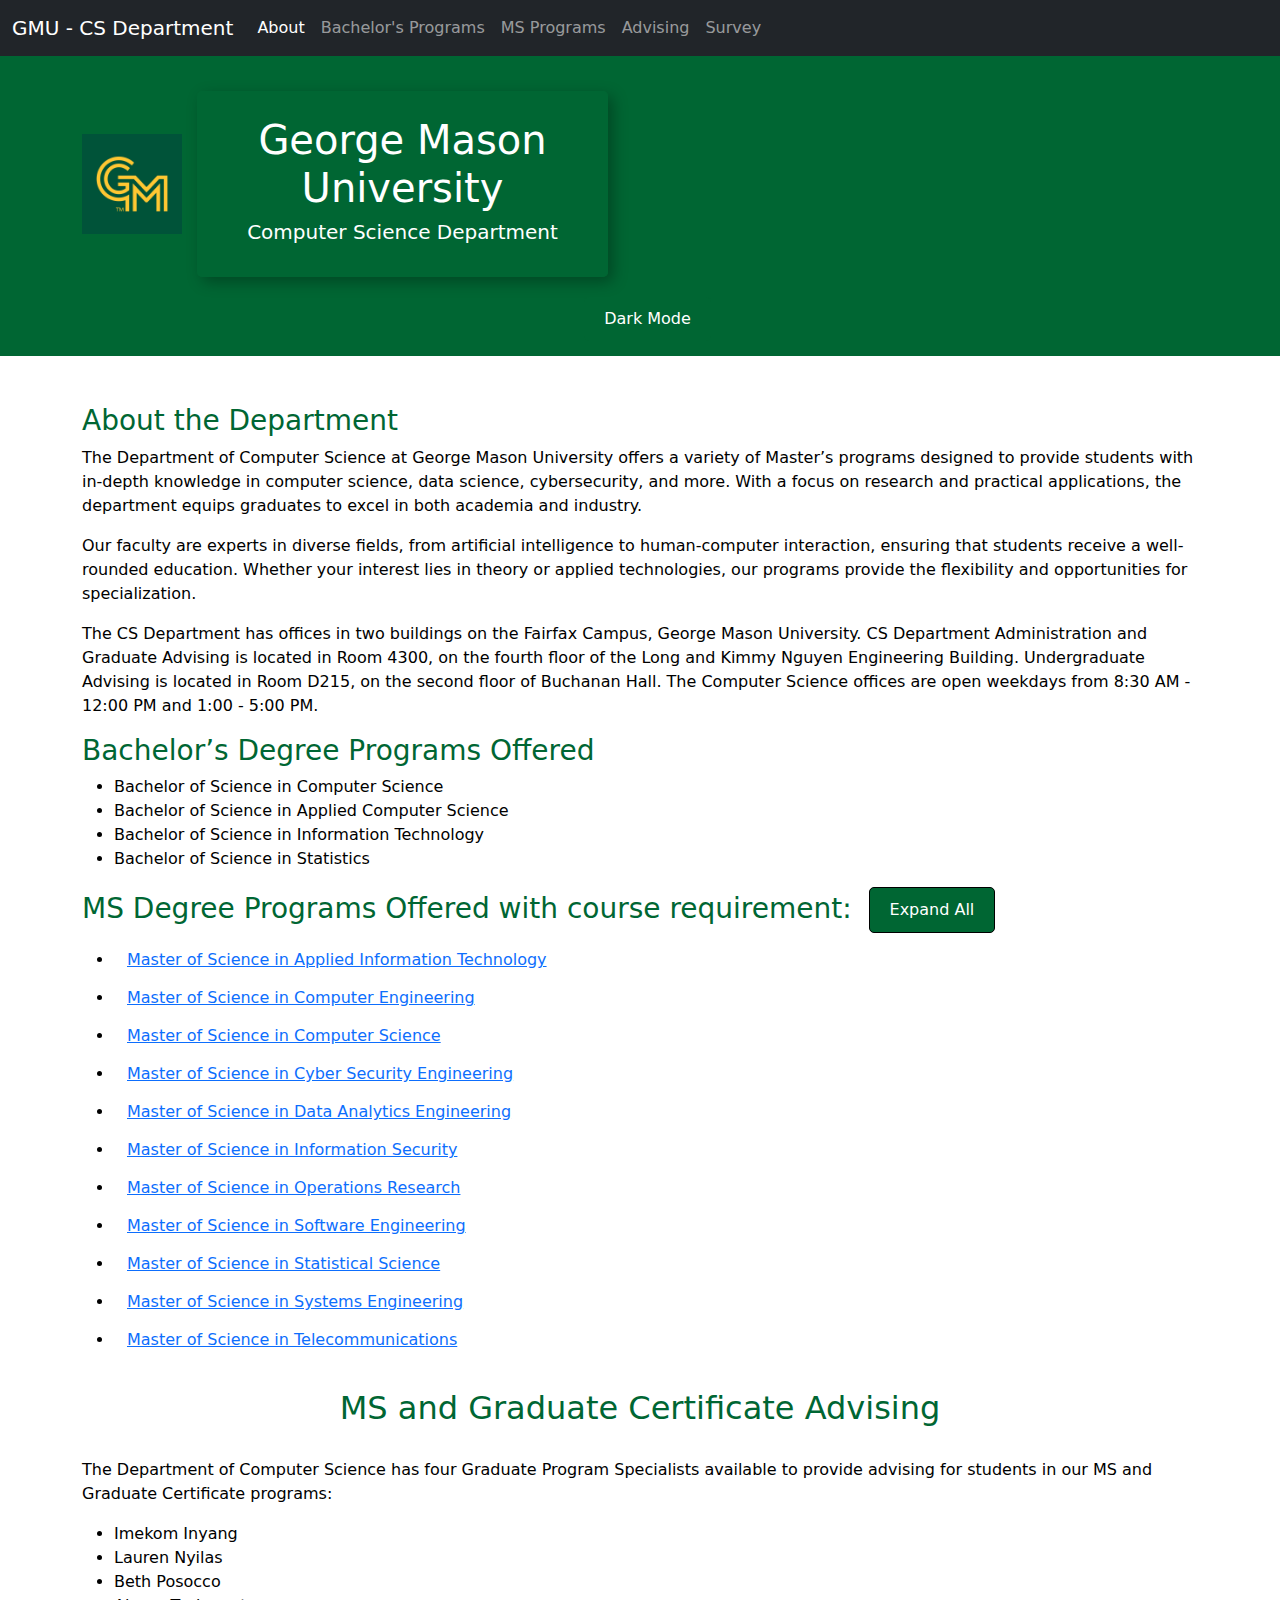
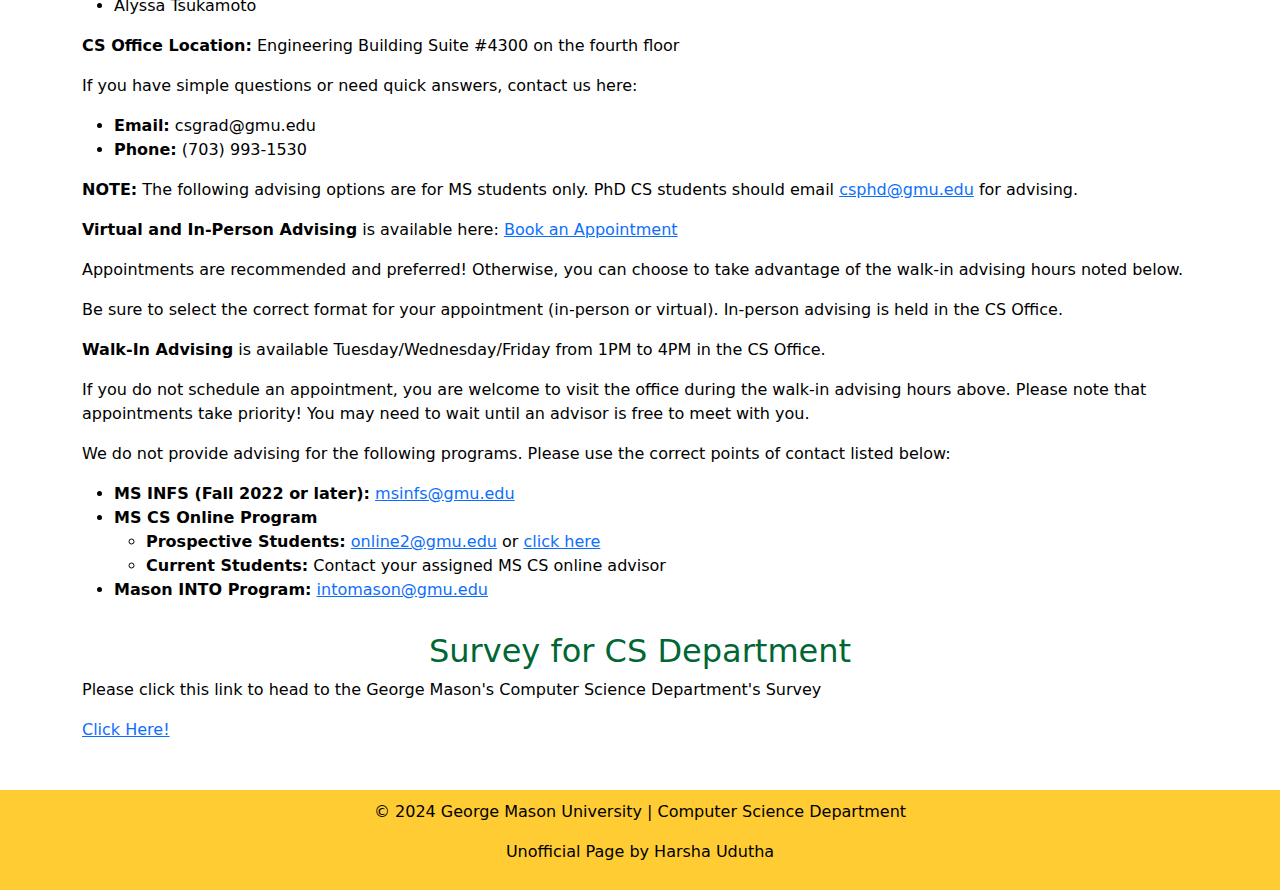
<file: CSinfo.html>
<!-- HARSHA UDUTHA
 G01462111 -->
<!DOCTYPE html>
<html lang="en">

<head>
    <meta charset="UTF-8">
    <meta name="viewport" content="width=device-width, initial-scale=1.0">

    <!--title-->
    <title>GMU - CS department</title>

    <!-- Favicon -->
    <link rel="icon" type="image/png" href="gmu-logo.jpg">

    <!-- Bootstrap CSS -->
    <link href="https://cdn.jsdelivr.net/npm/bootstrap@5.3.0-alpha1/dist/css/bootstrap.min.css" rel="stylesheet">
    <script src="https://cdn.jsdelivr.net/npm/bootstrap@5.3.0-alpha1/dist/js/bootstrap.bundle.min.js"></script>

    <!-- external CSS file -->
    <link rel="stylesheet" href="Style.css">
    
</head>

<body>

    <!-- Bootstrap Navigation Bar -->
    <nav class="navbar navbar-expand-lg navbar-dark bg-dark sticky-top">
        <div class="container-fluid">
            <a class="navbar-brand" href="#">GMU - CS Department</a>
            <button class="navbar-toggler" type="button" data-bs-toggle="collapse" data-bs-target="#navbarNav" aria-controls="navbarNav" aria-expanded="false" aria-label="Toggle navigation">
                <span class="navbar-toggler-icon"></span>
            </button>
            <div class="collapse navbar-collapse" id="navbarNav">
                <ul class="navbar-nav me-auto mb-2 mb-lg-0">
                    <li class="nav-item">
                        <a class="nav-link active" href="#about">About</a>
                    </li>
                    <li class="nav-item">
                        <a class="nav-link" href="#bachelors">Bachelor's Programs</a>
                    </li>
                    <li class="nav-item">
                        <a class="nav-link" href="#masters">MS Programs</a>
                    </li>
                    <li class="nav-item">
                        <a class="nav-link" href="#advising">Advising</a>
                    </li>
                    <li class="nav-item">
                        <a class="nav-link" href="#survey">Survey</a>
                    </li>
                </ul>
            </div>
        </div>
    </nav>



    <!-- Header Section -->
    <header class="gm-header text-center">
        <div class="container" >
            <div class="row align-items-center">
                <div class="col-md-1">
                    <img src="gmu-logo.jpg" alt="GMU Logo" class="header-logo">
                </div>
               <div class="col-md-5 header-text">
                    <div class="gm-box">
                        <h1>George Mason University</h1>
                        <h5>Computer Science Department</h5>
                    </div>
                </div> 
            </div>

        </div>
        <button id="darkModeToggle" class="btn gm-darkmode-btn" style="margin-left: 15px;">Dark Mode</button>
    </header>

    <!-- About the department section-->
    <div class="container mt-5">
        <section id="about">
            <h3>About the Department</h3>
            <p>
                The Department of Computer Science at George Mason University offers a variety of Master’s programs
                designed to provide students with in-depth knowledge in computer science, data science, cybersecurity, 
                and more. With a focus on research and practical applications, the department equips graduates to excel 
                in both academia and industry.
            </p>
            <p>
                Our faculty are experts in diverse fields, from artificial intelligence to human-computer interaction, 
                ensuring that students receive a well-rounded education. Whether your interest lies in theory or applied 
                technologies, our programs provide the flexibility and opportunities for specialization.
            </p>

            <p>The CS Department has offices in two buildings on the Fairfax Campus, George Mason University.

                CS Department Administration and Graduate Advising is located in Room 4300, on the fourth floor of the Long and Kimmy Nguyen Engineering Building.
                
                Undergraduate Advising is located in Room D215, on the second floor of Buchanan Hall.
                
                The Computer Science offices are open weekdays from 8:30 AM - 12:00 PM and 1:00 - 5:00 PM.  </p>
        </section>
        
         <!-- Bachelor’s Degree List Section -->
         <section id="bachelors">
            <h3>Bachelor’s Degree Programs Offered</h3>
            <ul>
                <li>Bachelor of Science in Computer Science</li>
                <li>Bachelor of Science in Applied Computer Science</li>
                <li>Bachelor of Science in Information Technology</li>
                <li>Bachelor of Science in Statistics</li>
            </ul>
        </section>


        <!-- MS Degree List Section with required course -->
        <section id="masters">
            <h3>MS Degree Programs Offered with course requirement:
                <button id="toggleTable" class="btn gm-toggle-btn ms-2">Expand All</button>
            </h3>
            </h3>
            <ul>
                <li><a class="btn btn-link" data-bs-toggle="collapse" href="#aitCourses" role="button" aria-expanded="false" aria-controls="aitCourses">
                    Master of Science in Applied Information Technology
                </a></li>
                <div class="collapse" id="aitCourses">
                    <table class="table gm-table table-bordered">
                        <colgroup>
                            <col style="width: 20%;">
                            <col style="width: 80%;">
                        </colgroup>
                        <thead>
                            <tr>
                                <th>Course Number</th>
                                <th>Course Name</th>
                                <th>Credits</th>
                            </tr>
                        </thead>
                        <tbody>
                            <tr>
                                <td>AIT 624</td>
                                <td>Knowledge Mining from Big-Data</td>
                                <td>3</td>
                            </tr>
                            <tr>
                                <td>AIT 664</td>
                                <td>Information: Representation, Processing and Visualization</td>
                                <td>3</td>
                            </tr>
                            <tr>
                                <td>AIT 636</td>
                                <td>Interpretable Machine Learning</td>
                                <td>3</td>
                            </tr>
                        </tbody>
                    </table>
                </div>


                <li><a class="btn btn-link" data-bs-toggle="collapse" href="#ceCourses" role="button" aria-expanded="false" aria-controls="ceCourses">
                    Master of Science in Computer Engineering
                </a></li>
                <div class="collapse" id="ceCourses">
                    <table class="table gm-table table-bordered">
                        <colgroup>
                            <col style="width: 20%;">
                            <col style="width: 80%;">
                        </colgroup>
                        <thead>
                            <tr>
                                <th>Course Number</th>
                                <th>Course Name</th>
                                <th>Credits</th>
                            </tr>
                        </thead>
                        <tbody>
                            <tr>
                                <td>ECE 505</td>
                                <td>Hardware Security</td>
                                <td>3</td>
                            </tr>
                            <tr>
                                <td>ECE 508</td>
                                <td>Internet of Things</td>
                                <td>3</td>
                            </tr>
                            <tr>
                                <td>ECE 551</td>
                                <td>Computer Architecture</td>
                                <td>3</td>
                            </tr>
                        </tbody>
                    </table>
                </div>

                <li><a class="btn btn-link" data-bs-toggle="collapse" href="#csCourses" role="button" aria-expanded="false" aria-controls="csCourses">
                    Master of Science in Computer Science
                </a></li>
                <div class="collapse" id="csCourses">
                    <table class="table gm-table table-bordered">
                        <colgroup>
                            <col style="width: 20%;">
                            <col style="width: 80%;">
                        </colgroup>
                        <thead>
                            <tr>
                                <th>Course Number</th>
                                <th>Course Name</th>
                                <th>Credits</th>
                            </tr>
                        </thead>
                        <tbody>
                            <tr>
                                <td>CS 530</td>
                                <td>Mathematical Foundations of Computer Science</td>
                                <td>3</td>
                            </tr>
                            <tr>
                                <td>CS 531</td>
                                <td>Computer Systems and Fundamentals of Systems Programming</td>
                                <td>3</td>
                            </tr>
                            <tr>
                                <td>CS 583</td>
                                <td>Analysis of Algorithms</td>
                                <td>3</td>
                            </tr>
                        </tbody>
                    </table>
                </div>

                <li><a class="btn btn-link" data-bs-toggle="collapse" href="#cyseCourses" role="button" aria-expanded="false" aria-controls="cyseCourses">
                    Master of Science in Cyber Security Engineering
                </a></li>
                <div class="collapse" id="cyseCourses">
                    <table class="table gm-table table-bordered">
                        <colgroup>
                            <col style="width: 20%;">
                            <col style="width: 80%;">
                        </colgroup>
                        <thead>
                            <tr>
                                <th>Course Number</th>
                                <th>Course Name</th>
                                <th>Credits</th>
                            </tr>
                        </thead>
                        <tbody>
                            <tr>
                                <td>CYSE 550</td>
                                <td>Cyber Security Engineering Fundamentals</td>
                                <td>3</td>
                            </tr>
                            <tr>
                                <td>CYSE 570</td>
                                <td>Fundamentals of Operating Systems</td>
                                <td>3</td>
                            </tr>
                            <tr>
                                <td>CYSE 580</td>
                                <td>Hardware and Cyber Physical Systems</td>
                                <td>3</td>
                            </tr>
                        </tbody>
                    </table>
                </div>

                
                <li><a class="btn btn-link" data-bs-toggle="collapse" href="#daeCourses" role="button" aria-expanded="false" aria-controls="daeCourses">
                    Master of Science in Data Analytics Engineering
                </a></li>
                <div class="collapse" id="daeCourses">
                    <table class="table gm-table table-bordered">
                        <colgroup>
                            <col style="width: 20%;">
                            <col style="width: 80%;">
                        </colgroup>
                        <thead>
                            <tr>
                                <th>Course Number</th>
                                <th>Course Name</th>
                                <th>Credits</th>
                            </tr>
                        </thead>
                        <tbody>
                            <tr>
                                <td>AIT 624</td>
                                <td>Knowledge Mining from Big-Data</td>
                                <td>3</td>
                            </tr>
                            <tr>
                                <td>AIT 664</td>
                                <td>Information: Representation, Processing and Visualization</td>
                                <td>3</td>
                            </tr>
                            <tr>
                                <td>AIT 636</td>
                                <td>Interpretable Machine Learning</td>
                                <td>3</td>
                            </tr>
                        </tbody>
                    </table>
                </div>

                <li><a class="btn btn-link" data-bs-toggle="collapse" href="#isCourses" role="button" aria-expanded="false" aria-controls="isCourses">
                    Master of Science in Information Security
                </a></li>
                <div class="collapse" id="isCourses">
                    <table class="table gm-table table-bordered">
                        <colgroup>
                            <col style="width: 20%;">
                            <col style="width: 80%;">
                        </colgroup>
                        <thead>
                            <tr>
                                <th>Course Number</th>
                                <th>Course Name</th>
                                <th>Credits</th>
                            </tr>
                        </thead>
                        <tbody>
                            <tr>
                                <td>ISA 562</td>
                                <td>Network Security</td>
                                <td>3</td>
                            </tr>
                            <tr>
                                <td>ISA 650</td>
                                <td>Cryptography</td>
                                <td>3</td>
                            </tr>
                            <tr>
                                <td>ISA 674</td>
                                <td>Intrusion Detection</td>
                                <td>3</td>
                            </tr>
                        </tbody>
                    </table>
                </div>

                
                <li><a class="btn btn-link" data-bs-toggle="collapse" href="#orCourses" role="button" aria-expanded="false" aria-controls="orCourses">
                    Master of Science in Operations Research
                </a></li>
                <div class="collapse" id="orCourses">
                    <table class="table gm-table table-bordered">
                        <colgroup>
                            <col style="width: 20%;">
                            <col style="width: 80%;">
                        </colgroup>
                        <thead>
                            <tr>
                                <th>Course Number</th>
                                <th>Course Name</th>
                                <th>Credits</th>
                            </tr>
                        </thead>
                        <tbody>
                            <tr>
                                <td>OR 541</td>
                                <td>Operations Research: Deterministic Optimization</td>
                                <td>3</td>
                            </tr>
                            <tr>
                                <td>OR 542</td>
                                <td>Operations Research: Stochastic Models</td>
                                <td>3</td>
                            </tr>
                            <tr>
                                <td>OR 568</td>
                                <td>Applied Predictive Analytics</td>
                                <td>3</td>
                            </tr>
                        </tbody>
                    </table>
                </div>

                <li><a class="btn btn-link" data-bs-toggle="collapse" href="#sweCourses" role="button" aria-expanded="false" aria-controls="sweCourses">
                    Master of Science in Software Engineering
                </a></li>
                <div class="collapse" id="sweCourses">
                    <table class="table gm-table table-bordered">
                        <colgroup>
                            <col style="width: 20%;">
                            <col style="width: 80%;">
                        </colgroup>
                        <thead>
                            <tr>
                                <th>Course Number</th>
                                <th>Course Name</th>
                                <th>Credits</th>
                            </tr>
                        </thead>
                        <tbody>
                            <tr>
                                <td>SWE 619</td>
                                <td>Object-Oriented Software Specification & Construction</td>
                                <td>3</td>
                            </tr>
                            <tr>
                                <td>SWE 632</td>
                                <td>User Interface Design and Development</td>
                                <td>3</td>
                            </tr>
                            <tr>
                                <td>SWE 645</td>
                                <td>Software Testing</td>
                                <td>3</td>
                            </tr>
                        </tbody>
                    </table>
                </div>

                <li><a class="btn btn-link" data-bs-toggle="collapse" href="#SSCourses" role="button" aria-expanded="false" aria-controls="SSCourses">
                    Master of Science in Statistical Science
                </a></li>
                <div class="collapse" id="SSCourses">
                    <table class="table gm-table table-bordered">
                        <colgroup>
                            <col style="width: 20%;">
                            <col style="width: 80%;">
                        </colgroup>
                        <thead>
                            <tr>
                                <th>Course Number</th>
                                <th>Course Name</th>
                                <th>Credits</th>
                            </tr>
                        </thead>
                        <tbody>
                            <tr>
                                <td>STAT 521</td>
                                <td>Applied Probability and Statistical Inference</td>
                                <td>3</td>
                            </tr>
                            <tr>
                                <td>STAT 544</td>
                                <td>Applied Probability</td>
                                <td>3</td>
                            </tr>
                            <tr>
                                <td>STAT 554</td>
                                <td>Applied Statistics I</td>
                                <td>3</td>
                            </tr>
                        </tbody>
                    </table>
                </div>


                <li><a class="btn btn-link" data-bs-toggle="collapse" href="#SeCourses" role="button" aria-expanded="false" aria-controls="SeCourses">
                    Master of Science in Systems Engineering
                </a></li>
                <div class="collapse" id="SeCourses">
                    <table class="table gm-table table-bordered">
                        <colgroup>
                            <col style="width: 20%;">
                            <col style="width: 80%;">
                        </colgroup>
                        <thead>
                            <tr>
                                <th>Course Number</th>
                                <th>Course Name</th>
                                <th>Credits</th>
                            </tr>
                        </thead>
                        <tbody>
                            <tr>
                                <td>SYST 505</td>
                                <td>Systems Engineering Principles 1</td>
                                <td>3</td>
                            </tr>
                            <tr>
                                <td>SYST 510</td>
                                <td>Systems Definition and Cost Modeling</td>
                                <td>3</td>
                            </tr>
                            <tr>
                                <td>SYST 520</td>
                                <td>System Engineering Design</td>
                                <td>3</td>
                            </tr>
                        </tbody>
                    </table>
                </div>

                
                <li><a class="btn btn-link" data-bs-toggle="collapse" href="#telCourses" role="button" aria-expanded="false" aria-controls="telCourses">
                    Master of Science in Telecommunications
                </a></li>
                <div class="collapse" id="telCourses">
                    <table class="table gm-table table-bordered">
                        <colgroup>
                            <col style="width: 20%;">
                            <col style="width: 80%;">
                        </colgroup>
                        <thead>
                            <tr>
                                <th>Course Number</th>
                                <th>Course Name</th>
                                <th>Credits</th>
                            </tr>
                        </thead>
                        <tbody>
                            <tr>
                                <td>TCOM 500</td>
                                <td>Modern Telecommunications</td>
                                <td>3</td>
                            </tr>
                            <tr>
                                <td>TCOM 514</td>
                                <td>Basic Switching: Lecture and Laboratory Course</td>
                                <td>3</td>
                            </tr>
                            <tr>
                                <td>TCOM 515</td>
                                <td>Internet Protocol Routing: Lecture and Laboratory Course</td>
                                <td>3</td>
                            </tr>
                        </tbody>
                    </table>
                </div>
            </ul>
        </section>


        

        <!-- CS Advising Information thats taken from the officaial website -->

        <section style="margin-bottom: 30px;"></section>

        <section id="advising">
            <center><h2>MS and Graduate Certificate Advising</h2></center>
            <section style="margin-bottom: 30px;"></section>
            <p>
                The Department of Computer Science has four Graduate Program Specialists available to provide advising for students in our MS and Graduate Certificate programs:
            </p>
            <ul>
                <li>Imekom Inyang</li>
                <li>Lauren Nyilas</li>
                <li>Beth Posocco</li>
                <li>Alyssa Tsukamoto</li>
            </ul>
            <p><strong>CS Office Location:</strong> Engineering Building Suite #4300 on the fourth floor</p>

            <p>If you have simple questions or need quick answers, contact us here:</p>
            <ul>
                <li><strong>Email:</strong> csgrad@gmu.edu</li>
                <li><strong>Phone:</strong> (703) 993-1530</li>
            </ul>

            <p><strong>NOTE:</strong> The following advising options are for MS students only. PhD CS students should email <a href="mailto:csphd@gmu.edu">csphd@gmu.edu</a> for advising.</p>

            <p><strong>Virtual and In-Person Advising</strong> is available here: <a href="https://gmu.edu">Book an Appointment</a></p>
            <p>Appointments are recommended and preferred! Otherwise, you can choose to take advantage of the walk-in advising hours noted below.</p>
            <p>Be sure to select the correct format for your appointment (in-person or virtual). In-person advising is held in the CS Office.</p>

            <p><strong>Walk-In Advising</strong> is available Tuesday/Wednesday/Friday from 1PM to 4PM in the CS Office.</p>

            <p>If you do not schedule an appointment, you are welcome to visit the office during the walk-in advising hours above. Please note that appointments take priority! You may need to wait until an advisor is free to meet with you.</p>

            <p>We do not provide advising for the following programs. Please use the correct points of contact listed below:</p>
            <ul>
                <li><strong>MS INFS (Fall 2022 or later):</strong> <a href="mailto:msinfs@gmu.edu">msinfs@gmu.edu</a></li>
                <li><strong>MS CS Online Program</strong></li>
                <ul>
                    <li><strong>Prospective Students:</strong> <a href="mailto:online2@gmu.edu">online2@gmu.edu</a> or <a href="https://gmu.edu">click here</a></li>
                    <li><strong>Current Students:</strong> Contact your assigned MS CS online advisor</li>
                </ul>
                <li><strong>Mason INTO Program:</strong> <a href="mailto:intomason@gmu.edu">intomason@gmu.edu</a></li>
            </ul>
        </section>

        <section style="margin-bottom: 30px;"></section>

        <section id="survey">
            <center> <h2>Survey for CS Department</h2></center>
            <p>Please click this link to head to the George Mason's Computer Science Department's Survey</p>
            <a href="Survey.html">Click Here!</a>
        </section>
    </div>




    <!-- Footer Section -->
    <footer class="gm-footer text-center mt-5">
        <p>&copy; 2024 George Mason University | Computer Science Department</p>
        <p>Unofficial Page by Harsha Udutha</p>
    </footer>
    
    <!--javascript to handle expand and collapse functionality of the tables for each course -->
    <script>
        document.getElementById("toggleTable").addEventListener("click", function() {
            const collapsibleSections = document.querySelectorAll('.collapse');
            const toggleButton = document.getElementById("toggleTable");
            const allExpanded = [...collapsibleSections].every(section => section.classList.contains("show"));
    
            collapsibleSections.forEach(section => {
                if (allExpanded) {
                    section.classList.remove("show");
                    toggleButton.textContent = "Expand All";
                } else {
                    section.classList.add("show");
                    toggleButton.textContent = "Collapse All";
                }
            });
        });
    </script>

    <!-- javascript that handles the simple darkmode functionality -->
    <script src="darkmode.js"></script>
    <!-- Script Handling scrolling -->
    <script>
        document.querySelectorAll('a.nav-link').forEach(anchor => {
            anchor.addEventListener('click', function (e) {
                e.preventDefault();
                document.querySelector(this.getAttribute('href')).scrollIntoView({
                    behavior: 'smooth'
                });
            });
        });
    </script>

</body>

</html>
</file>
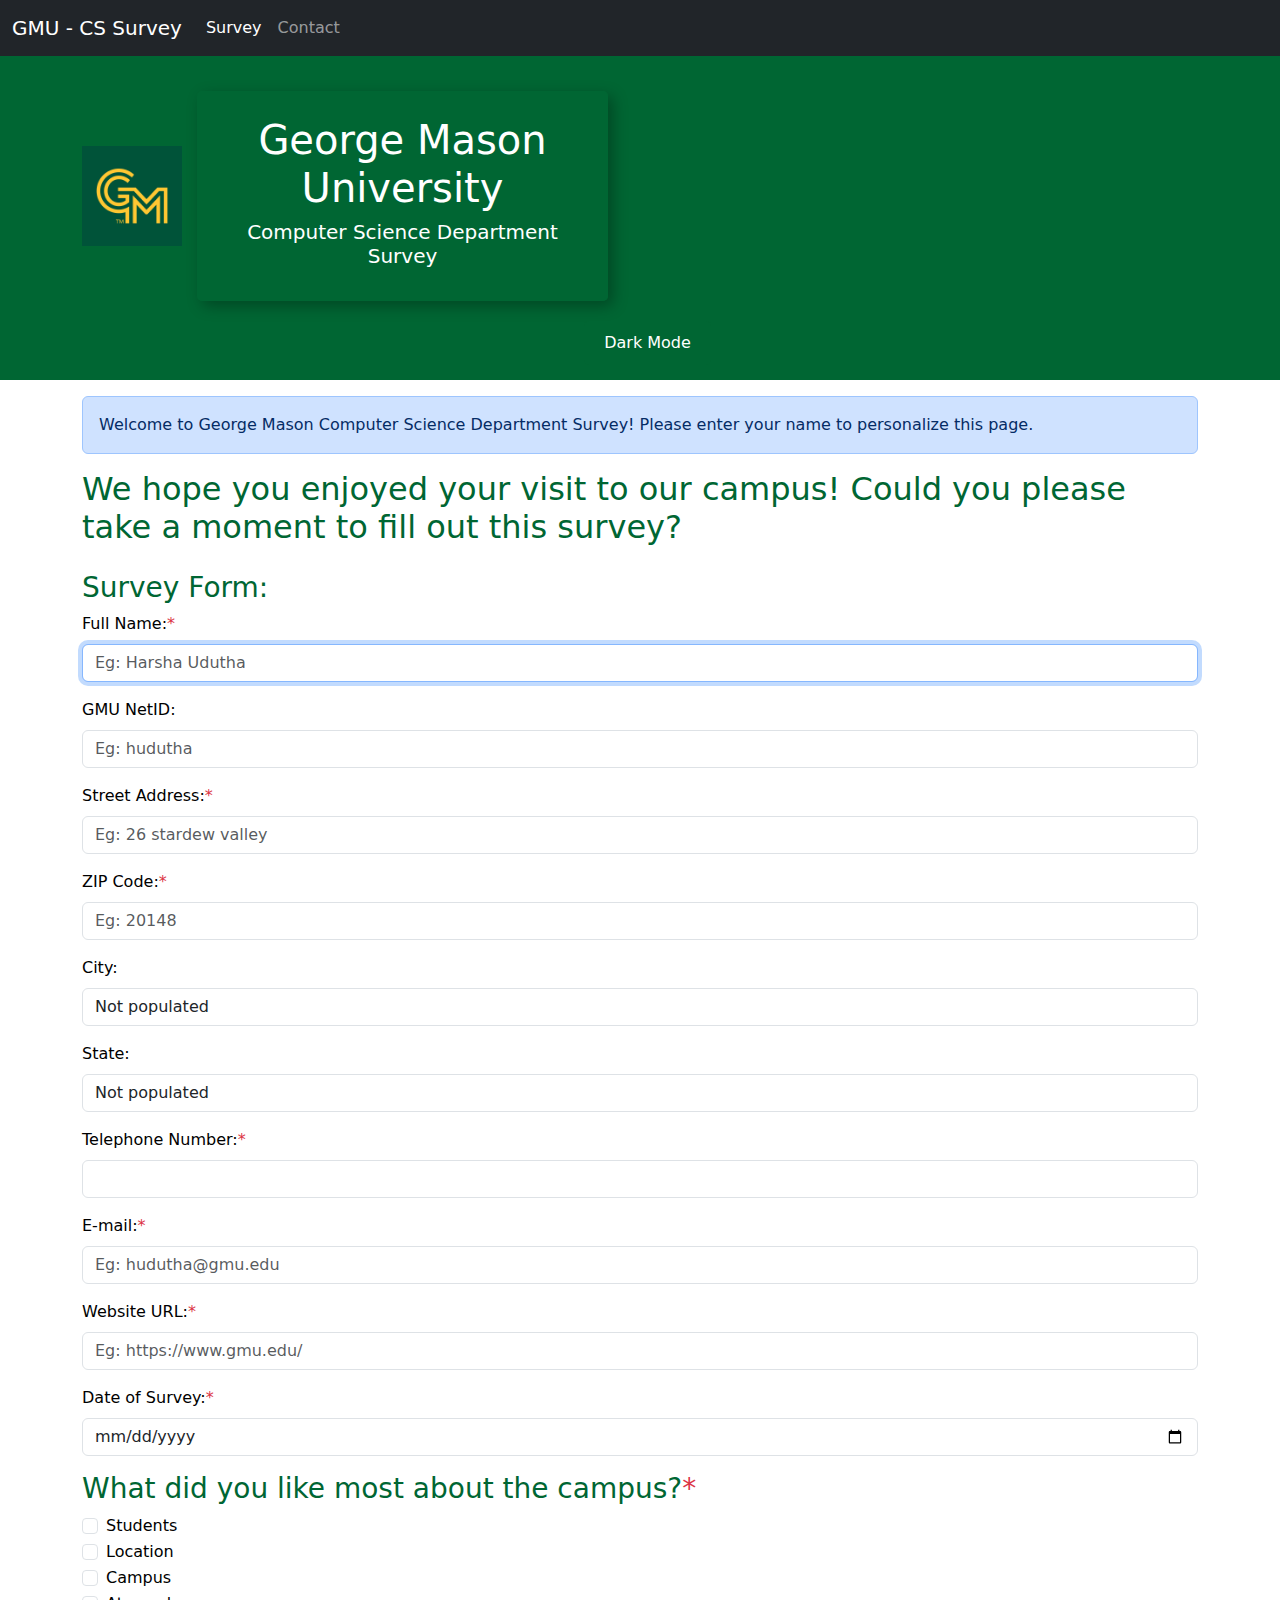
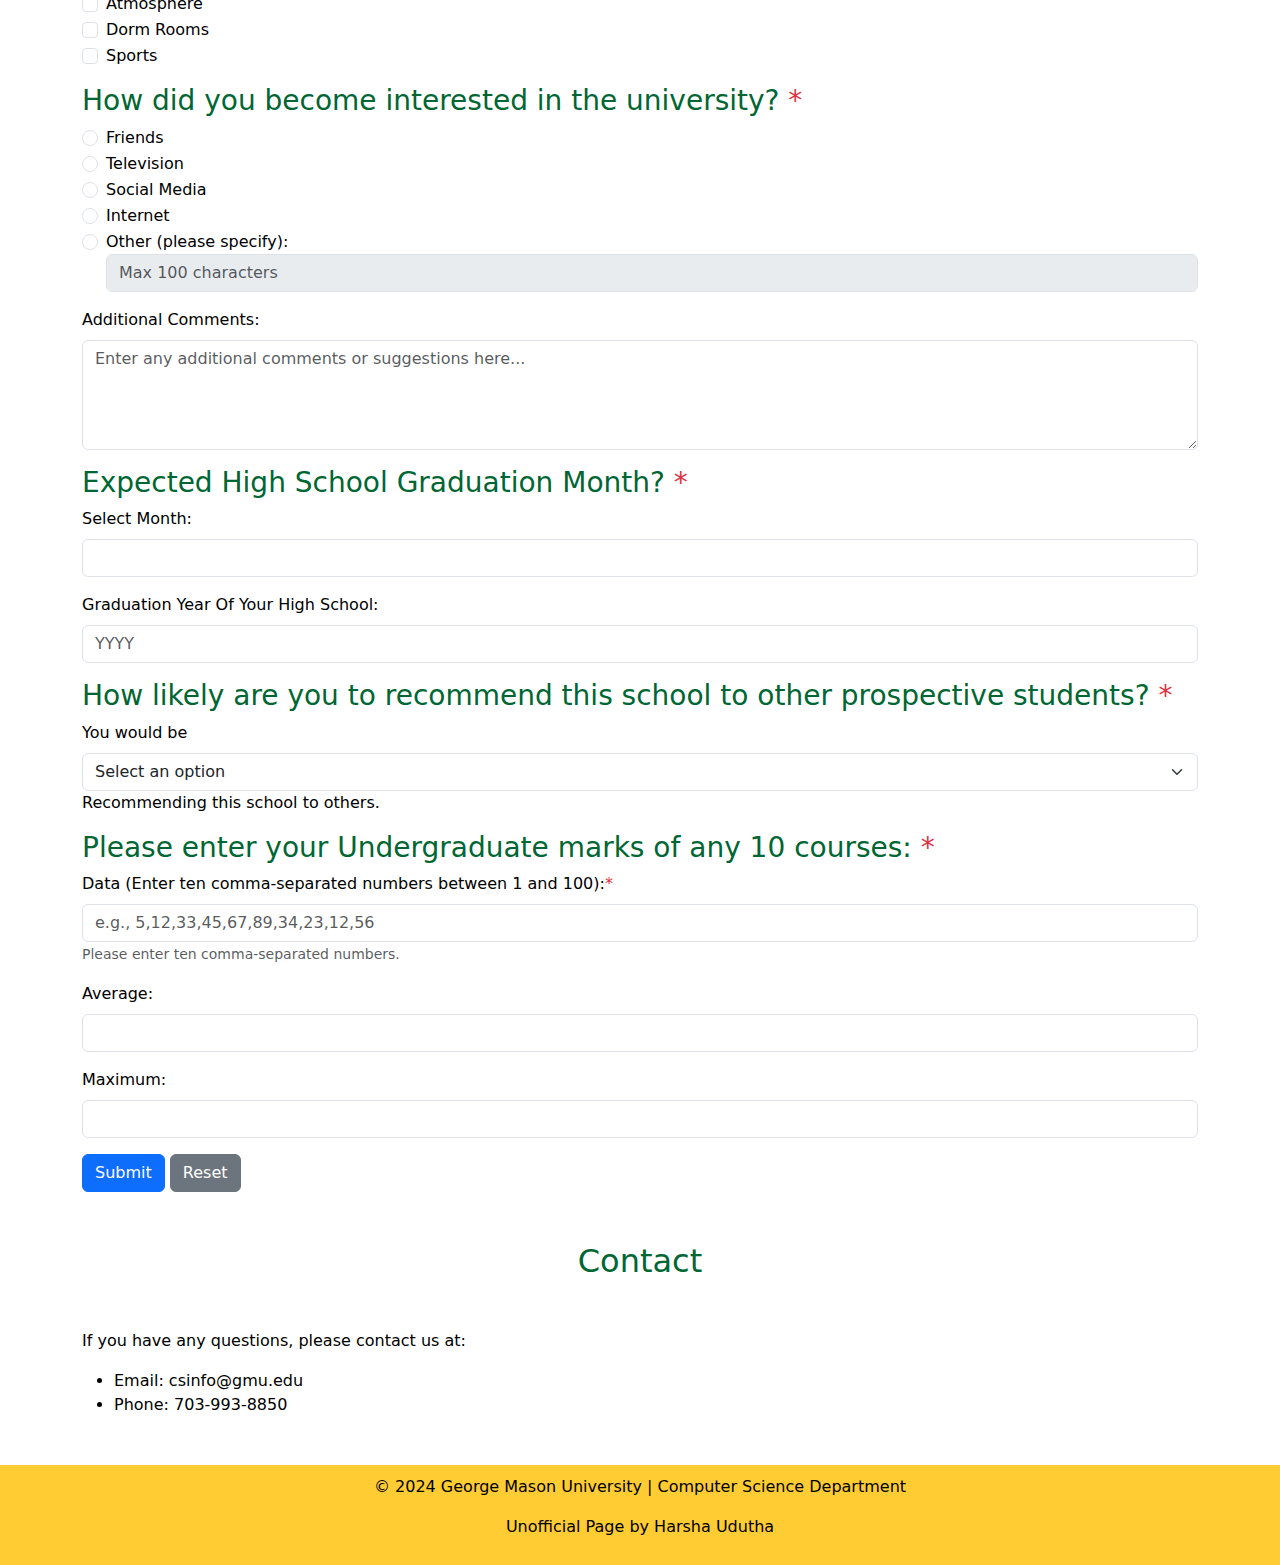
<file: Survey.html>
<!-- HARSHA UDUTHA
 G01462111 -->
<!DOCTYPE html>
<html lang="en">

<head>
    <meta charset="UTF-8">
    <meta name="viewport" content="width=device-width, initial-scale=1.0">
    <title>GMU - CS Department Survey</title>

    <!-- Favicon -->
    <link rel="icon" type="image/png" href="gmu-logo.jpg">

    <!-- Bootstrap CSS -->
    <link href="https://cdn.jsdelivr.net/npm/bootstrap@5.3.0-alpha1/dist/css/bootstrap.min.css" rel="stylesheet">
    
    <!-- External CSS file -->
    <link rel="stylesheet" href="Style.css">
</head>

<body>


    <!-- Bootstrap Navigation Bar -->
    <nav class="navbar navbar-expand-lg navbar-dark bg-dark sticky-top">
        <div class="container-fluid">
            <a class="navbar-brand" href="#">GMU - CS Survey</a>
            <button class="navbar-toggler" type="button" data-bs-toggle="collapse" data-bs-target="#navbarNav" aria-controls="navbarNav" aria-expanded="false" aria-label="Toggle navigation">
                <span class="navbar-toggler-icon"></span>
            </button>
            <div class="collapse navbar-collapse" id="navbarNav">
                <ul class="navbar-nav me-auto mb-2 mb-lg-0">
                    <li class="nav-item">
                        <a class="nav-link active" href="#survey">Survey</a>
                    </li>
                    <li class="nav-item">
                        <a class="nav-link" href="#contact">Contact</a>
                    </li>
                </ul>
            </div>
        </div>
    </nav>

    <!-- Header Section -->
    <header class="gm-header text-center">
        <div class="container">
            <div class="row align-items-center">
                <div class="col-md-1">
                    <img src="gmu-logo.jpg" alt="GMU Logo" class="header-logo">
                </div>
                <div class="col-md-5 header-text">
                    <div class="gm-box">
                        <h1>George Mason University</h1>
                        <h5>Computer Science Department Survey</h5>
                    </div>
                </div>
            </div>
        </div>
        <button id="darkModeToggle" class="btn gm-darkmode-btn" style="margin-left: 15px;">Dark Mode</button>
    </header>


    <!-- Greeting Section -->
    <div class="container mt-3">
        <div id="greetingMessage" class="alert alert-primary" role="alert">
            <!-- Greeting will be displayed here -->
        </div>
    </div>

    <!-- Survey from using bootstrap -->
    <div class="container mb-5">
        <section id="survey">
        <h2>We hope you enjoyed your visit to our campus! Could you please take a moment to fill out this survey?</h2>
        <h3 class="mt-4">Survey Form:</h3>
        <form action="CSinfo.html" method="GET" onsubmit="return validateForm()">
            <!-- elements have autocomplete and placeholder attributes for name, netid, address and phone -->
            <!-- Full Name field -->
            <div class="mb-3">
                <label for="name" class="form-label">Full Name:<span class="text-danger">*</span></label>
                <input type="text" id="name" name="name" class="form-control" pattern="^[a-zA-Z]+( [a-zA-Z]+)*$" title="Please enter your full name, with no numbers" autocomplete="name" required autofocus placeholder="Eg: Harsha Udutha">
            </div>

              <!-- Address field -->
            <div class="mb-3">
                <label for="netID" class="form-label">GMU NetID:</label>
                <input type="text" id="netID" name="netID" class="form-control" pattern="^(?![0-9]+$)[a-zA-Z0-9]+$" title="NetID must contain letters and numbers, with no spaces, and cannot be only numbers"  autocomplete="on" placeholder="Eg: hudutha">
            </div>

            <div class="mb-3">
                <label for="address" class="form-label">Street Address:<span class="text-danger">*</span></label>
                <input type="text" id="address" name="address" class="form-control" required autocomplete="address-level1" placeholder="Eg: 26 stardew valley">
            </div>

            <!-- Zipcode field with onblur event -->
            <div class="mb-3">
                <label for="zip" class="form-label">ZIP Code:<span class="text-danger">*</span></label>
                <input type="text" id="zip" name="zip" class="form-control" pattern="[0-9]{5}" title="Five-digit zip code" required placeholder="Eg: 20148" onblur="fetchCityAndState()">
                <small id="zipError" class="text-danger" style="display:none;">Invalid ZIP Code</small>
            </div>

            <!-- City and State placeholders -->
            <div class="mb-3">
                <label class="form-label">City:</label>
                <span id="city" class="form-control">Not populated</span>
            </div>

            <div class="mb-3">
                <label class="form-label">State:</label>
                <span id="state" class="form-control">Not populated</span>
            </div>

            <div class="mb-3">
                <label for="phone" class="form-label">Telephone Number:<span class="text-danger">*</span></label>
                <input type="tel" id="phone" name="phone" class="form-control" pattern="\d{3}[-.\s]?\d{3}[-.\s]?\d{4}" title="Phone number format: 123-456-7890 or 123.456.7890" required>
            </div>

            <div class="mb-3">
                <label for="email" class="form-label">E-mail:<span class="text-danger">*</span></label>
                <input type="email" id="email" name="email" class="form-control" required placeholder="Eg: hudutha@gmu.edu">
            </div>

            <div class="mb-3">
                <label for="url" class="form-label">Website URL:<span class="text-danger">*</span></label>
                <input type="url" id="url" name="url" class="form-control" required autocomplete="url" placeholder="Eg: https://www.gmu.edu/">
            </div>

            <div class="mb-3">
                <label for="date" class="form-label">Date of Survey:<span class="text-danger">*</span></label>
                <input type="date" id="date" name="date" class="form-control" required>
            </div>

            <h3>What did you like most about the campus?<span class="text-danger">*</span></h3>
            <div class="mb-3">
                <div class="form-check">
                    <input class="form-check-input" type="checkbox" name="liked[]" value="students" id="students" title="Please select one or more">
                    <label class="form-check-label" for="students">Students</label>
                </div>
                <div class="form-check">
                    <input class="form-check-input" type="checkbox" name="liked[]" value="location" id="location">
                    <label class="form-check-label" for="location">Location</label>
                </div>
                <div class="form-check">
                    <input class="form-check-input" type="checkbox" name="liked[]" value="campus" id="campus">
                    <label class="form-check-label" for="campus">Campus</label>
                </div>
                <div class="form-check">
                    <input class="form-check-input" type="checkbox" name="liked[]" value="atmosphere" id="atmosphere">
                    <label class="form-check-label" for="atmosphere">Atmosphere</label>
                </div>
                <div class="form-check">
                    <input class="form-check-input" type="checkbox" name="liked[]" value="dorm-rooms" id="dorm-rooms">
                    <label class="form-check-label" for="dorm-rooms">Dorm Rooms</label>
                </div>
                <div class="form-check">
                    <input class="form-check-input" type="checkbox" name="liked[]" value="sports" id="sports">
                    <label class="form-check-label" for="sports">Sports</label>
                </div>
            </div>

            <h3>How did you become interested in the university? <span class="text-danger">*</span></h3>
            <div class="mb-3">
                <div class="form-check">
                    <input class="form-check-input" type="radio" name="interest" value="friends" id="friends" required>
                    <label class="form-check-label" for="friends">Friends</label>
                </div>
                <div class="form-check">
                    <input class="form-check-input" type="radio" name="interest" value="television" id="television" required>
                    <label class="form-check-label" for="television">Television</label>
                </div>
                <div class="form-check">
                    <input class="form-check-input" type="radio" name="interest" value="social" id="social" required>
                    <label class="form-check-label" for="social">Social Media</label>
                </div>
                <div class="form-check">
                    <input class="form-check-input" type="radio" name="interest" value="internet" id="internet" required>
                    <label class="form-check-label" for="internet">Internet</label>
                </div>
                <div class="form-check">
                    <input class="form-check-input" type="radio" name="interest" value="other" id="other" required>
                    <label class="form-check-label" for="other">Other (please specify):</label>
                    <input type="text" id="other-text" name="other-text" class="form-control" maxlength="100" placeholder="Max 100 characters" disabled>
                </div>
            </div>

            <div class="mb-3">
                <label for="comments" class="form-label">Additional Comments:</label>
                <textarea id="comments" name="comments" class="form-control" rows="4" placeholder="Enter any additional comments or suggestions here..."></textarea>
            </div>

            <h3>Expected High School Graduation Month? <span class="text-danger">*</span></h3>
            <div class="mb-3">
                <label for="graduation-month" class="form-label">Select Month:</label>
                <input list="months" id="graduation-month" name="graduation-month" class="form-control" required>
                <datalist id="months">
                    <option value="January"></option>
                    <option value="February"></option>
                    <option value="March"></option>
                    <option value="April"></option>
                    <option value="May"></option>
                    <option value="June"></option>
                    <option value="July"></option>
                    <option value="August"></option>
                    <option value="September"></option>
                    <option value="October"></option>
                    <option value="November"></option>
                    <option value="December"></option>
                </datalist>
            </div>

            <div class="mb-3">
                <label for="graduation-year" class="form-label">Graduation Year Of Your High School:</label>
                <input type="number" id="graduation-year" name="graduation-year" class="form-control" min="1900" max="2100" required placeholder="YYYY">
            </div>

            <h3>How likely are you to recommend this school to other prospective students? <span class="text-danger">*</span></h3>
            <div class="mb-3">
                <label for="recommendation" class="form-label">You would be</label>
                <select id="recommendation" name="recommendation" class="form-select" required>
                    <option value="" disabled selected>Select an option</option>
                    <option value="very-likely">Very Likely</option>
                    <option value="likely">Likely</option>
                    <option value="unlikely">Unlikely</option>
                </select>
                <label for="recommendation">Recommending this school to others.</label>
            </div>

            <!-- Data input field -->
            <h3>Please enter your Undergraduate marks of any 10 courses: <span class="text-danger">*</span></h3>
            <div class="mb-3">
                <label for="dataField" class="form-label">Data (Enter ten comma-separated numbers between 1 and 100):<span class="text-danger">*</span></label>
                <input type="text" id="dataField" name="dataField" class="form-control" required placeholder="e.g., 5,12,33,45,67,89,34,23,12,56">
                <small class="form-text text-muted">Please enter ten comma-separated numbers.</small>
                <div id="dataError" class="text-danger mt-2" style="display: none;">Please enter exactly ten comma-separated numbers between 1 and 100.</div>
            </div>

            <!-- Output fields for Average and Maximum -->
            <div class="mb-3">
                <label for="average" class="form-label">Average:</label>
                <input type="text" id="average" class="form-control" readonly>
            </div>
            <div class="mb-3">
                <label for="maximum" class="form-label">Maximum:</label>
                <input type="text" id="maximum" class="form-control" readonly>
            </div>

            <button type="submit" class="btn btn-primary">Submit</button>
            <button type="reset" class="btn btn-secondary">Reset</button>

        </form>
        </section>
    </div>

    <section style="margin-bottom: 50px;"></section>

    <section id="contact">
        <center><h2>Contact</h2></center>

        <div class="container mt-5">        
            <p>If you have any questions, please contact us at:</p>
            <ul>
                <li>Email: csinfo@gmu.edu</li>
                <li>Phone: 703-993-8850</li>
            </ul></div>
    </section>

    <!-- Footer Section -->
    <footer class="gm-footer text-center mt-5">
        <p>&copy; 2024 George Mason University | Computer Science Department</p>
        <p>Unofficial Page by Harsha Udutha</p>
    </footer>

    <!-- javascript to handle other option and submit -->
    <script>
        // Get radio buttons and the other text elemebts
        const otherRadio = document.getElementById('other');
        const otherTextBox = document.getElementById('other-text');
        const radioButtons = document.querySelectorAll('input[name="interest"]');
        const form = document.querySelector('form');
    
        // Add event listener to the radio buttons to enable/disable the "Other" text box
        radioButtons.forEach(radio => 
        {
            radio.addEventListener('change', function() 
            {
                if (otherRadio.checked) {
                    otherTextBox.disabled = false;  // Enable text box
                } else {
                    otherTextBox.disabled = true;   // Disable text box
                    otherTextBox.value = '';        // Clear text box
                }
            });
        });
    </script>

<!-- importing the darkmode script -->
<script src="darkmode.js"></script>

<script>
    document.querySelector('form').addEventListener('submit', function(event) {
    // Preventing the form from submitting to test autocomplete logic
    event.preventDefault();
});

</script>

<!-- Cookie and Greetings Script -->
<script>
    // Helper function to set a cookie
    function setCookie(name, value, days) {
        const date = new Date();
        date.setTime(date.getTime() + (days * 24 * 60 * 60 * 1000)); // Expiration time in days
        document.cookie = name + "=" + value + ";expires=" + date.toUTCString() + ";path=/";
    }

    // Helper function to get a cookie value by name
    function getCookie(name) {
        const nameEQ = name + "=";
        const cookiesArray = document.cookie.split(';');
        for (let i = 0; i < cookiesArray.length; i++) {
            let cookie = cookiesArray[i].trim();
            if (cookie.indexOf(nameEQ) === 0) {
                return cookie.substring(nameEQ.length, cookie.length);
            }
        }
        return null;
    }

    // Function to get appropriate greeting based on the time of day
    function getGreeting() {
        const hours = new Date().getHours();
        if (hours < 12) {
            return "Good Morning";
        } else if (hours < 18) {
            return "Good Afternoon";
        } else {
            return "Good Evening";
        }
    }

    // Function to display the greeting message
    function displayGreeting() {
        const name = getCookie("username");
        const greetingMessageDiv = document.getElementById("greetingMessage");

        if (name) {
            // If a cookie with a name exists, show the greeting
            const greeting = `${getGreeting()} ${name}, welcome to George Mason Computer Science Department Survey!`;
            greetingMessageDiv.innerHTML = greeting + 
                ' <a href="#" onclick="resetCookie()">Not you? Click here to change your name.</a>';
        } else {
            // No cookie set, ask for user's name
            const userName = prompt("Welcome! Please enter your name:");
            if (userName) {
                setCookie("username", userName, 7); // Set cookie for 7 days
                location.reload(); // Reload the page to show the greeting with the name
            } else {
                greetingMessageDiv.textContent = "Welcome to George Mason Computer Science Department Survey! Please enter your name to personalize this page.";
            }
        }
    }

    // Function to reset the cookie and reload the page
    function resetCookie() {
        setCookie("username", "", -1); // Delete the cookie
        location.reload(); // Reload the page to prompt for the name again
    }

    // Run displayGreeting when the page loads
    window.onload = function () {
        displayGreeting();
    };
</script>

<!-- JavaScript for Data Validation, Average, and Maximum Calculation -->
<script>
    const dataField = document.getElementById('dataField');
    const averageField = document.getElementById('average');
    const maximumField = document.getElementById('maximum');
    const dataError = document.getElementById('dataError');

    // Event listener to calculate average and maximum on data field blur
    dataField.addEventListener('blur', function () {
        const data = dataField.value.split(',').map(num => num.trim());

        // Validate that there are exactly 10 numbers
        if (data.length !== 10 || !data.every(isValidNumber)) {
            dataError.style.display = 'block'; // Show error message
            averageField.value = '';
            maximumField.value = '';
            return;
        }

        dataError.style.display = 'none'; // Hide error message

        // Convert valid numbers to an array of integers
        const numbers = data.map(Number);

        // Calculate average and maximum
        const average = calculateAverage(numbers);
        const maximum = Math.max(...numbers);

        // Display results in the output fields
        averageField.value = average.toFixed(2);
        maximumField.value = maximum;
    });

    // Function to validate if a number is between 1 and 100
    function isValidNumber(num) {
        const n = Number(num);
        return !isNaN(n) && n >= 1 && n <= 100;
    }

    // Function to calculate the average
    function calculateAverage(numbers) {
        const sum = numbers.reduce((acc, num) => acc + num, 0);
        return sum / numbers.length;
    }
</script>

<!-- JavaScript for Validation -->
<script>
    function validateForm() {
        let errors = [];

        // Full Name Validation (Alphabet only)
        const nameField = document.getElementById('name');
        const namePattern = /^[a-zA-Z]+( [a-zA-Z]+)*$/;
        if (!namePattern.test(nameField.value)) {
            errors.push("Full Name must contain only alphabets.");
            nameField.value = ""; // Clear field if invalid
        }

        // Address Validation (Alphanumeric with symbols)
        const addressField = document.getElementById('address');
        const addressPattern = /^[a-zA-Z0-9\s,'-]+$/;
        if (!addressPattern.test(addressField.value)) {
            errors.push("Street Address must contain valid characters.");
            addressField.value = ""; // Clear field if invalid
        }

        // Checkbox Validation (At least two must be checked)
        const checkboxes = document.querySelectorAll('input[name="liked[]"]:checked');
        if (checkboxes.length < 2) {
            errors.push("Please select at least two options in 'What did you like most about the campus?'.");
        }

        // Radio Button Validation (At least one option must be selected)
        const radioSelected = document.querySelector('input[name="interest"]:checked');
        if (!radioSelected) {
            errors.push("Please select an option for 'How did you become interested in the university?'.");
        }

        // Display all errors
        if (errors.length > 0) {
            alert(errors.join("\n"));
            return false; // Prevent form submission if there are errors
        }

        return true; // Form is valid, allow submission
    }
</script>


<!-- JavaScript for Ajax call to fetch city and state based on zip -->
<script>
function fetchCityAndState() {
    const zipInput = document.getElementById("zip").value.trim();  // Trim any leading/trailing spaces
    const zipError = document.getElementById("zipError");
    const cityField = document.getElementById("city");
    const stateField = document.getElementById("state");

    // Reset fields
    zipError.style.display = "none";
    cityField.textContent = "Not populated";
    stateField.textContent = "Not populated";

    console.log(`Entered Zipcode: ${zipInput}`); // Debugging log to check the entered zipcode

    if (zipInput.length >= 3 && /^\d+$/.test(zipInput)) {
        // Perform Ajax call to fetch JSON file
        const xhr = new XMLHttpRequest();
        xhr.open("GET", "USCities.json", true);  // Downloaded a US zipcode file from github : https://github.com/millbj92/US-Zip-Codes-JSON/blob/master/USCities.json
        xhr.onload = function () {
            if (xhr.status === 200) {
                const zipData = JSON.parse(xhr.responseText);
                console.log('JSON Data Loaded:', zipData);  // Debugging log for JSON data

                // Find the zipcode from the JSON data
                const matchedZip = zipData.find(item => item.zip_code.toString() === zipInput);
                console.log('Matched Zipcode Object:', matchedZip);  // Debugging log for matched zipcode

                if (matchedZip) {
                    // Populate city and state
                    cityField.textContent = matchedZip.city;
                    stateField.textContent = matchedZip.state;
                    console.log(`Populated City: ${matchedZip.city}, State: ${matchedZip.state}`);  // Debugging log for populated fields
                } else {
                    // Show error if ZIP code is invalid
                    zipError.style.display = "block";
                    console.log("No matching zipcode found in the JSON data");  // Debugging log for invalid zip
                }
            } else {
                console.error("Failed to load USCities.json");  // Log an error if the JSON file can't be loaded
            }
        };
        xhr.onerror = function () {
            console.error("Error making the Ajax request");  // Error handling for failed Ajax request
        };
        xhr.send();
    } else {
        // Show error if ZIP code is not valid
        zipError.style.display = "block";
        console.log("Invalid ZIP Code format entered");  // Debugging log for invalid format
    }
}
</script>

</body>
</html>
</file>
<file: Style.css>
/* HARSHA UDUTHA */
/* G01462111 */
/* Default settings for body, header, logo and footer*/
body 
{
    background-color: #ffffff;
    color: black;
}
.gm-header 
{
    background-color: #006633;
    color: white;
    padding: 15px;
}
.gm-footer 
{
    background-color: #ffcc33;
    color: black;
    padding: 10px;
}
.header-logo 
{
    max-height: 100px;
}
.gm-box {
    border: 5px solid #006633; /* Green border with 5px width */
    padding: 20px;
    margin: 20px;
    box-shadow: 5px 5px 15px rgba(0, 0, 0, 0.3); /* Custom box-shadow */
    border-radius: 5px; /* Optional: To round the corners slightly */
}



/* Default headings */
h2, h3 
{
    color: #006633;
}

h1, h5 
{
    color: white;
}


/* required courses table styling, settings */
.gm-table th, .gm-table td {
    padding: 10px;
    text-align: left;
    border: 1px solid #000000;
}
.gm-table th {
    background-color: #006633;
    color: white;
}
.gm-table td {
    background-color: #ffcc33;
}

/* required '*' styling in syrvey form */
.required 
{
    color: red;
    font-weight: bold;
}


/* expand and collapse buton for the course tables */
.gm-toggle-btn {
    background-color: #006633;
    color: white;
    border: 1px solid #000000;
    padding: 10px 20px;
    border-radius: 5px;
}
.gm-toggle-btn:hover {
    background-color: #ffcc33;
    color: #006633;
    cursor: pointer;
}


/* Darkmode button styling */
.gm-darkmode-btn 
{
    background-color: #006633;
    color: rgb(255, 255, 255);
    border: none;
    padding: 10px 20px;
    border-radius: 5px;
}
.gm-darkmode-btn:hover 
{
    background-color: #000000;
    cursor: pointer;
}



/* Darkmode Styling */
body.dark-mode h1, body.dark-mode h5 
{
    color: #ffcc33;
}

body.dark-mode h2, body.dark-mode h3 
{
    color: #ffcc33;
}
body.dark-mode 
{
    background-color: #000000;
    color: #f0f0f0;
}


/* survey button Settings */
.gm-survey-btn 
{
    background-color: #ffcc33;
    color: rgb(0, 0, 0);
    border: none;
    font-size: 1.2rem;
    padding: 10px 20px;
    border-radius: 5px;
    text-decoration: none;
}
.gm-survey-btn:hover 
{
    background-color: #008442;
}

section 
{
    scroll-margin-top: 70px;
}
</file>
